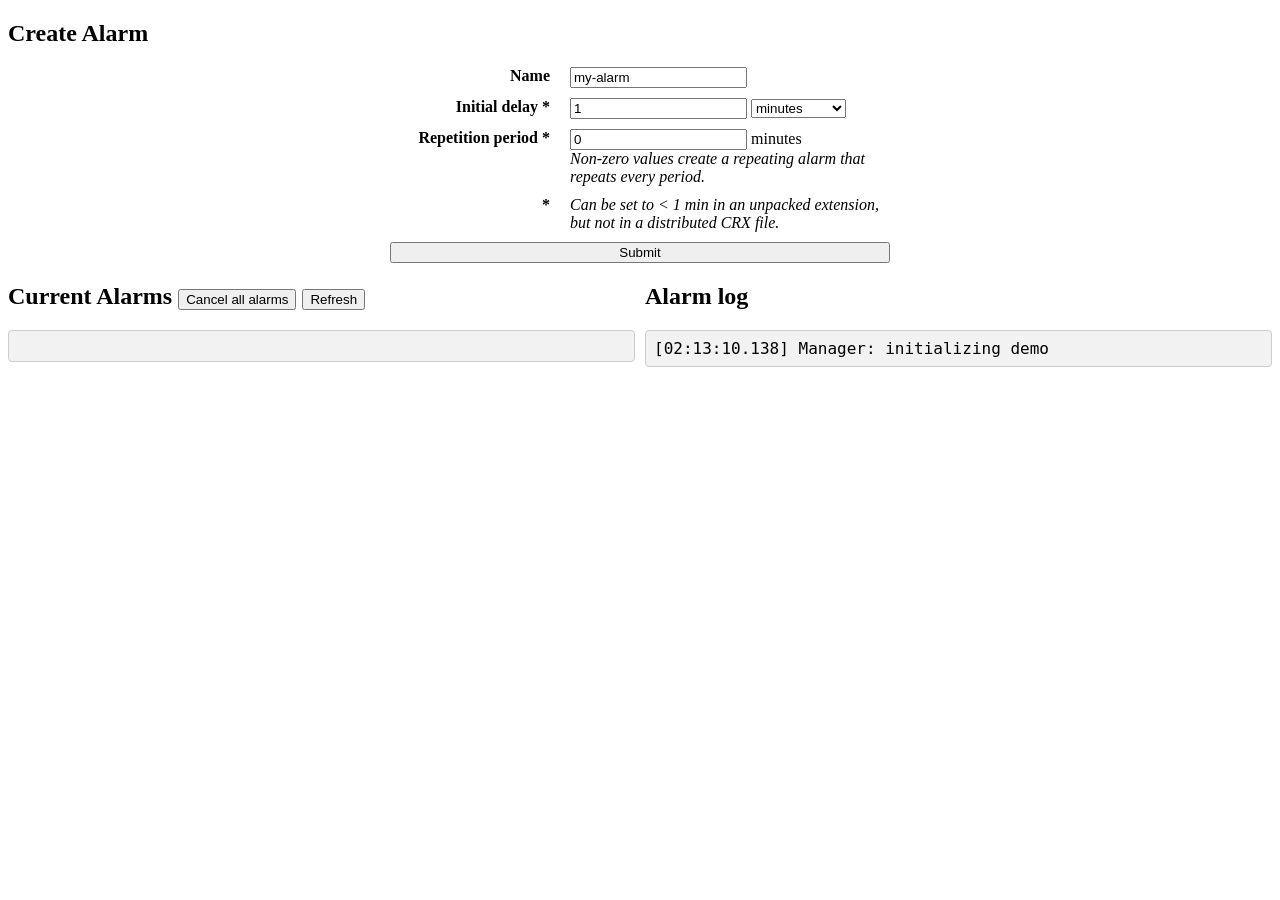
<file: chrome/_alarms/index.html>
<!DOCTYPE html>
<html lang="en">
<head>
  <meta charset="UTF-8">
  <meta http-equiv="X-UA-Compatible" content="IE=edge">
  <meta name="viewport" content="width=device-width, initial-scale=1.0">
  <title>Document</title>
  <link rel="stylesheet" href="index.css">
  <script defer src="index.js"></script>
</head>
<body>
  <section>
    <h2>Create Alarm</h2>
    <form class="create-alarm">
      <div class="create-alarm__label">Name</div>
      <div class="create-alarm__value">
        <input type="text" name="alarm-name" value="my-alarm">
      </div>

      <div class="create-alarm__label">Initial delay *</div>
      <div class="create-alarm__value">
        <input type="number" step="0.1" name="time-value" min="0" value=1>

        <select name="time-format">
          <option id="format-minutes" value="min" selected>minutes</option>
          <option id="format-ms" value="ms">milliseconds</option>
        </select>
      </div>

      <div class="create-alarm__label">Repetition period *</div>
      <div class="create-alarm__value">
        <input type="number" step="0.1" min="0" name="period" value="0"> minutes
        <br><i>Non-zero values create a repeating alarm that repeats every period.</i>
      </div>

      <div class="create-alarm__label">
        *
      </div>
      <div class="create-alarm__value">
        <i>Can be set to &lt; 1 min in an unpacked extension, but not in a distributed CRX file.</i>
      </div>

      <button type="submit" class="create-alarm__submit">Submit</button>
    </form>
  </section>


  <section class="col-2">
    <section class="">
      <h2>Current Alarms
        <div class="display-buttons">
          <button id="clear-display">Cancel all alarms</button>
          <button id="refresh-display" title="Clear display and re-recreate alarm UI">Refresh</button>
        </div>
      </h2>

      <pre class="alarm-display"></pre>
    </section>

    <section>
      <h2>Alarm log</h2>
      <pre class="alarm-log"></pre>
    </section>
  </section>
</body>
</html>
</file>
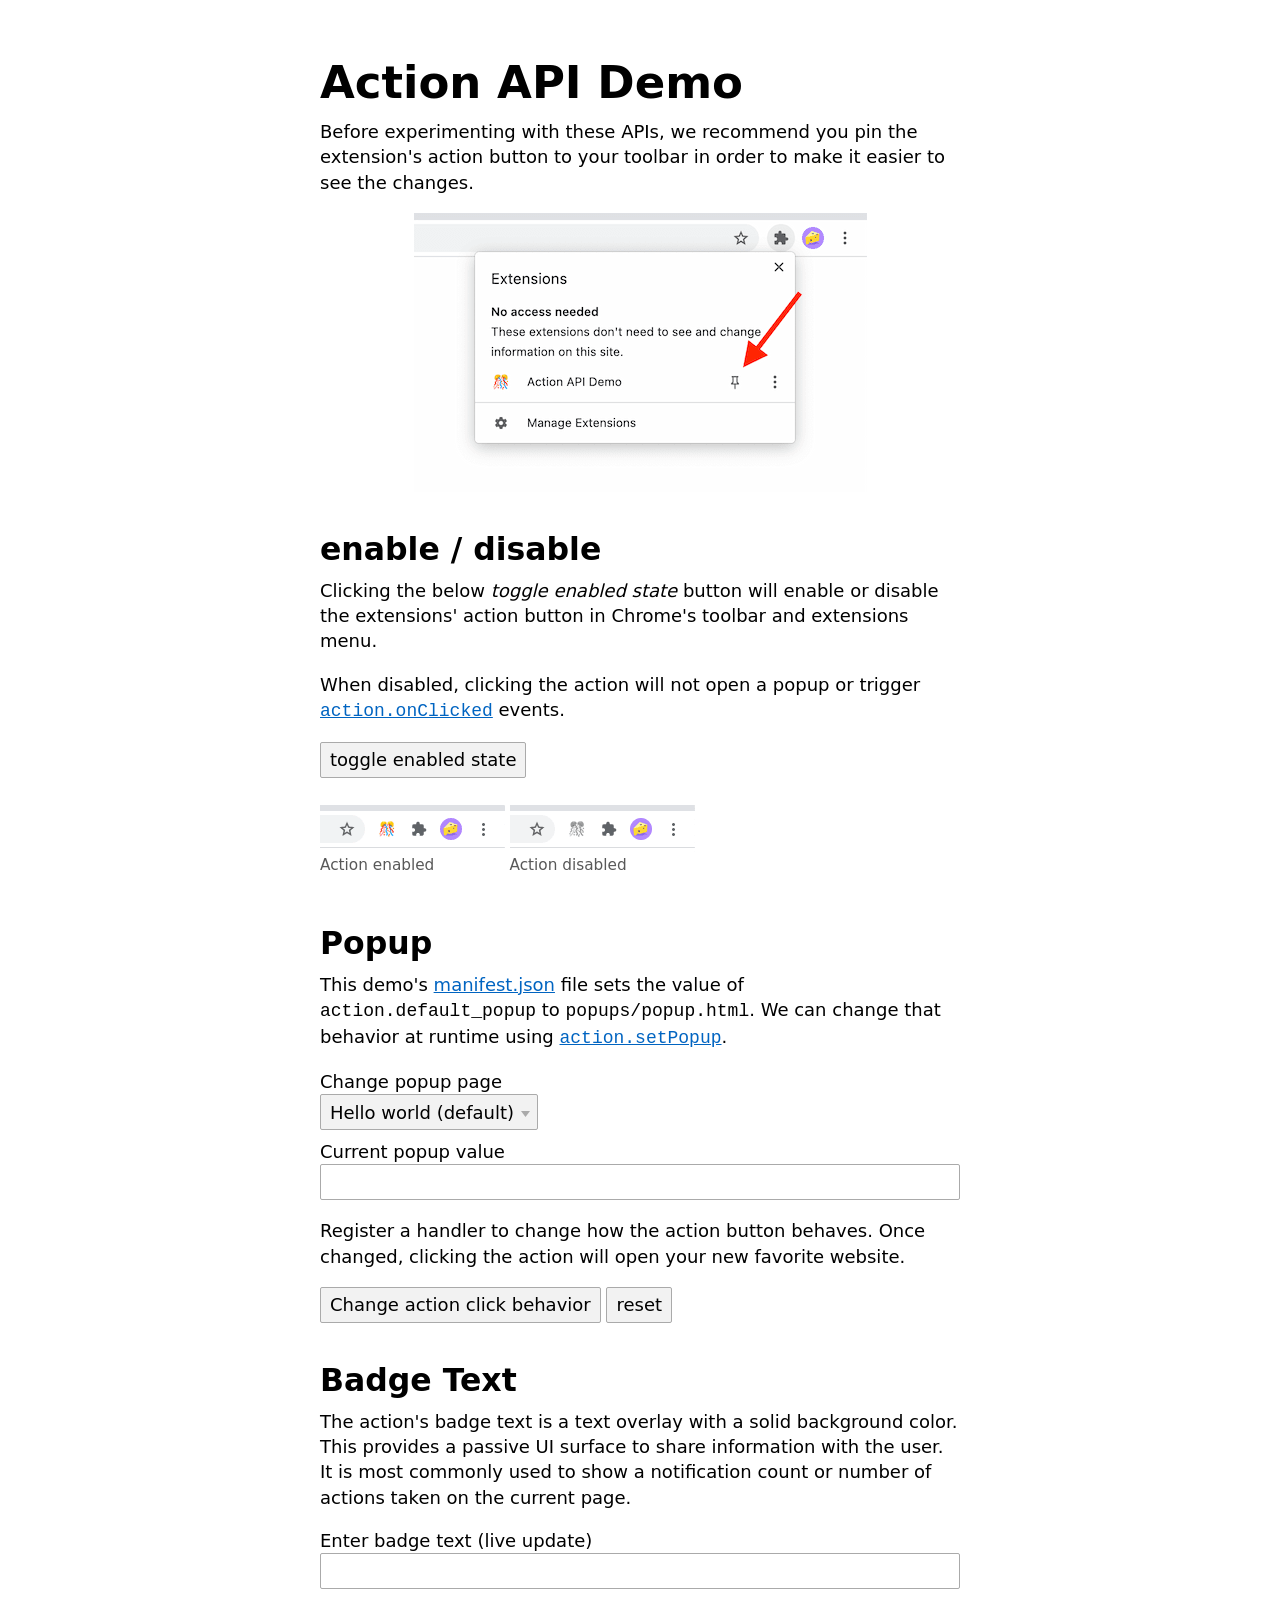
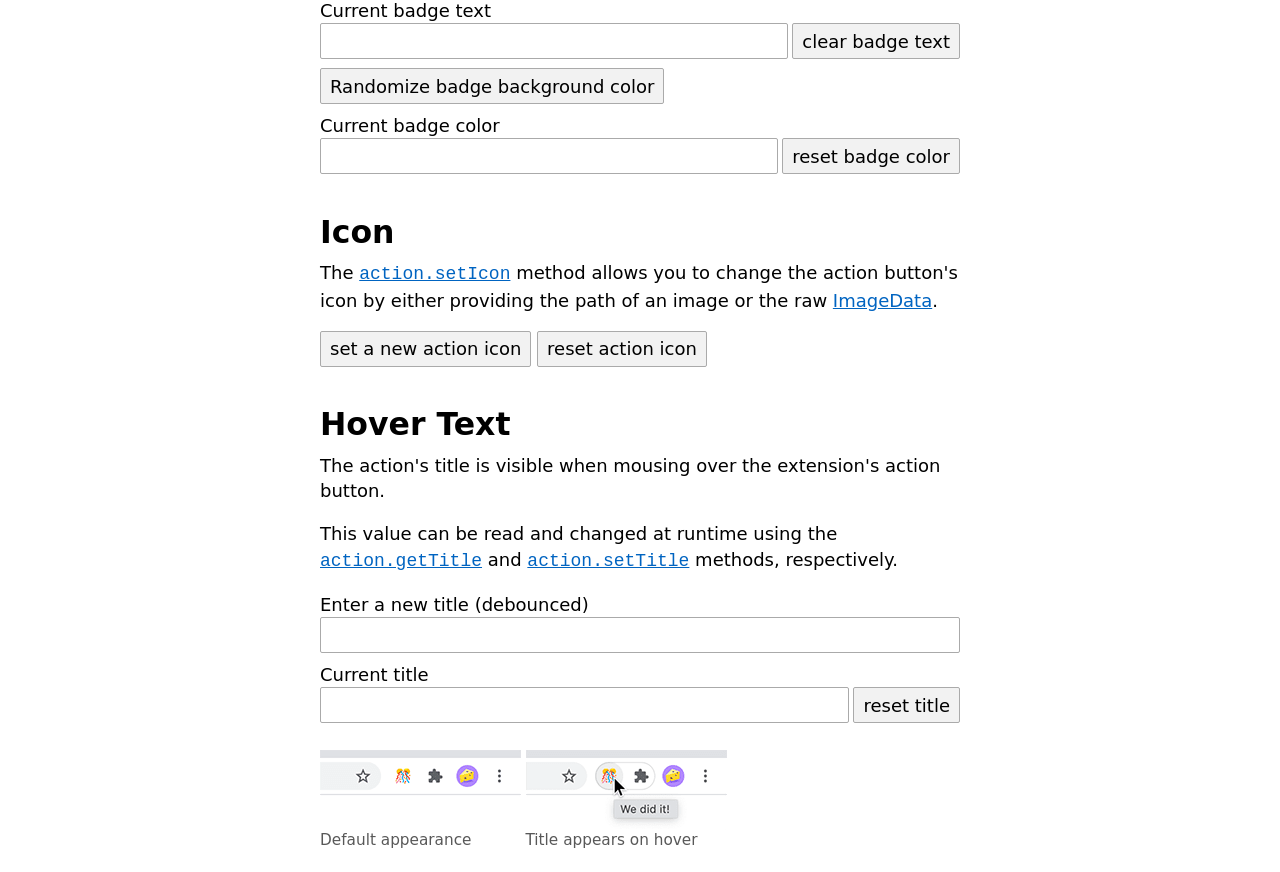
<file: chrome/_action/demo/index.html>
<!DOCTYPE html>
<html lang="en">
<head>
  <meta charset="UTF-8">
  <meta http-equiv="X-UA-Compatible" content="IE=edge">
  <meta name="viewport" content="width=device-width, initial-scale=1.0">
  <title>Document</title>
  <script defer src="index.js"></script>
  <link rel="stylesheet" href="../third-party/awsm/awsm.css">
  <link rel="stylesheet" href="index.css">
</head>
<body>
  <main>
    <section>
      <h1>Action API Demo</h1>
      <p>Before experimenting with these APIs, we recommend you pin the extension's action button to your
      toolbar in order to make it easier to see the changes. </p>
      <img src="../images/pin-action.png">
    </section>

    <section id="toggle-state">
      <h2>enable / disable</h2>

      <p>Clicking the below <em>toggle enabled state</em> button will enable or disable the extensions'
      action button in Chrome's toolbar and extensions menu.</p>

      <p>When disabled, clicking the action will not open a popup or trigger <a
      href="https://developer.chrome.com/docs/extensions/reference/action/#event-onClicked"><code>action.onClicked</code></a>
      events.</p>

      <button id="toggle-state-button">toggle enabled state</button>

      <div class="flex">
        <figure>
          <img src="../images/action-enabled.png">
          <figcaption>Action enabled</figcaption>
        </figure>
        <figure>
          <img src="../images/action-disabled.png">
          <figcaption>Action disabled</figcaption>
        </figure>
      </div>
    </section>

    <section id="popup">
      <h2>Popup</h2>

      <p>This demo's <a href="manifest.json">manifest.json</a> file sets the value of
      <code>action.default_popup</code> to <code>popups/popup.html</code>. We can change that behavior at runtime using <a
      href="https://developer.chrome.com/docs/extensions/reference/action/#method-setPopup"><code>action.setPopup</code></a>.</p>

      <label>
        Change popup page<br>
        <select id="popup-options">
          <option value="/popups/popup.html">Hello world (default)</option>
          <option value="/popups/a.html">A</option>
          <option value="/popups/b.html">B</option>
          <option value="">onClicked handler</option>
        </select>
      </label>

      <div class="spaced">
        <label>
          Current popup value
          <input type="text" id="current-popup-value" disabled>
        </label>
      </div>

      <p>Register a handler to change how the action button behaves. Once changed, clicking the
      action will open your new favorite website.</p>
      <button id="onclicked-button">Change action click behavior</button>
      <button id="onclicked-reset-button">reset</button>
    </section>

    <!-- badge -->

    <section id="badge-text">
      <h2>Badge Text</h2>

      <p>The action's badge text is a text overlay with a solid background color. This provides a
      passive UI surface to share information with the user. It is most commonly used to show a
      notification count or number of actions taken on the current page.</p>

      <div class="spaced">
        <label>
          Enter badge text (live update)<br>
          <input type="text" id="badge-text-input">
        </label>
      </div>

      <div class="flex">
        <label class="full-width">
          Current badge text
          <input type="text" id="current-badge-text" disabled>
        </label>
        <button id="clear-badge-button">clear badge text</button>
      </div>

      <div class="spaced">
        <button id="set-badge-background-color-button">Randomize badge background color</button>
      </div>

      <div class="flex">
        <label class="full-width">
          Current badge color
          <input type="text" id="current-badge-bg-color" disabled>
        </label>
        <button id="reset-badge-background-color-button">reset badge color</button>
      </div>

    </section>

    <!-- badge - icon -->

    <section id="setIcon">
      <h2>Icon</h2>

      <p>The <a
      href="https://developer.chrome.com/docs/extensions/reference/action/#method-setIcon"><code>action.setIcon</code></a>
      method allows you to change the action button's icon by either providing the path of an image
      or the raw <a href="https://developer.mozilla.org/en-US/docs/Web/API/ImageData">ImageData</a>.</p>

      <button id="set-icon-button">set a new action icon</button>
      <button id="reset-icon-button">reset action icon</button>
    </section>

    <!-- badge - hover text (title) -->

    <section id="title">
      <h2>Hover Text</h2>

      <p>The action's title is visible when mousing over the extension's action button.</p>

      <p>This value can be read and changed at runtime using the <a
      href="https://developer.chrome.com/docs/extensions/reference/action/#method-getTitle"><code>action.getTitle</code></a>
      and <a
      href="https://developer.chrome.com/docs/extensions/reference/action/#method-setTitle"><code>action.setTitle</code></a>
      methods, respectively.</p>

      <div class="spaced">
        <label>
          Enter a new title (debounced)<br>
          <input type="text" id="title-input">
        </label>
      </div>

      <div class="flex">
        <label class="full-width">
          Current title
          <input type="text" id="current-title" disabled>
        </label>
        <button id="reset-title-button">reset title</button>
      </div>

      <div class="flex">
        <figure>
          <img src="../images/title-no-hover.png">
          <figcaption>Default appearance</figcaption>
        </figure>
        <figure>
          <img src="../images/title-hover.png">
          <figcaption>Title appears on hover</figcaption>
        </figure>
    </section>
  </main>
</body>
</html>
</file>
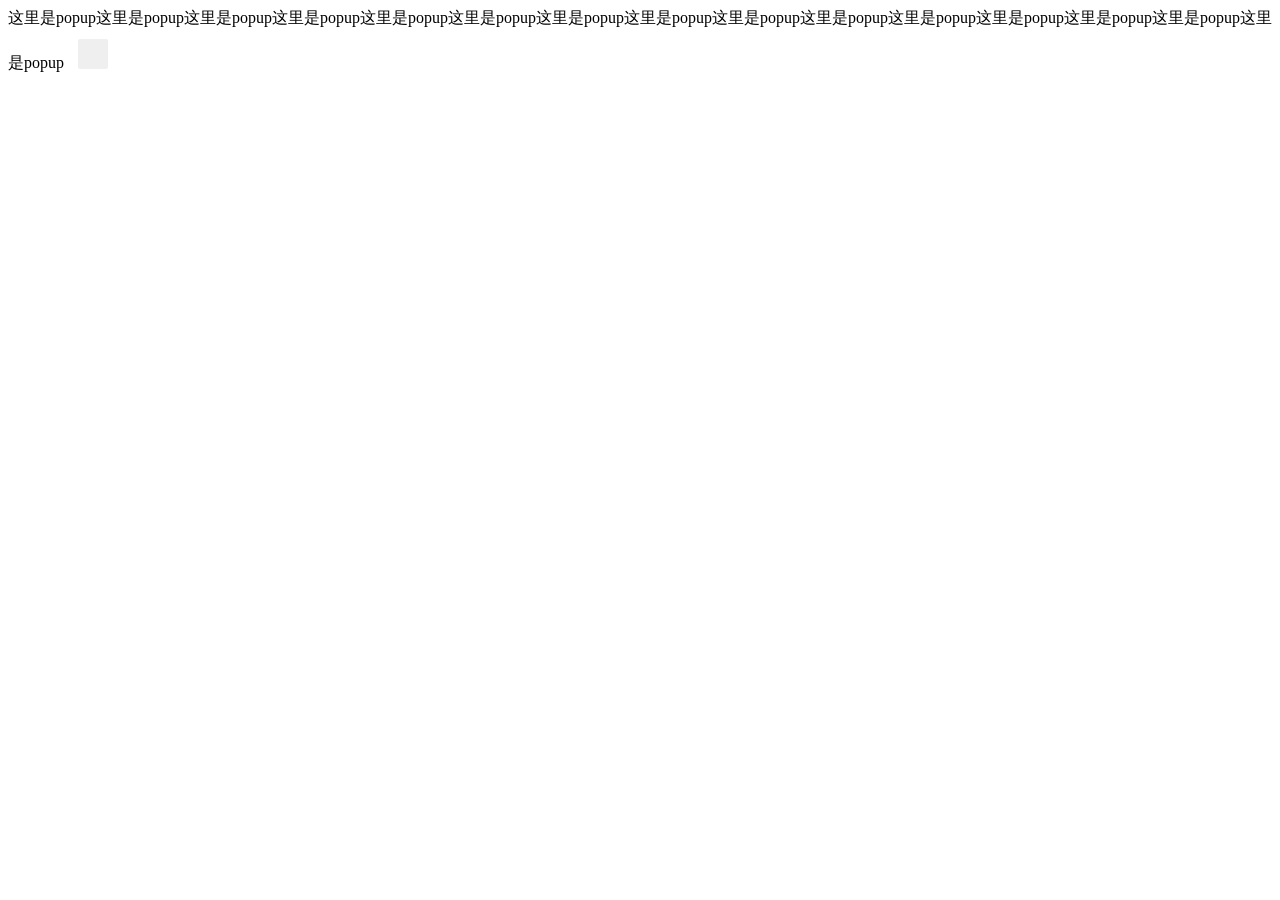
<file: chrome/_backgroundColor/popup/index.html>
<!DOCTYPE html>
<html lang="en">
  <head>
    <meta charset="UTF-8" />
    <link rel="stylesheet" href="index.css" />
  </head>
  <body>
    这里是popup这里是popup这里是popup这里是popup这里是popup这里是popup这里是popup这里是popup这里是popup这里是popup这里是popup这里是popup这里是popup这里是popup这里是popup
    <button id="changeColor"></button>
    <script src="index.js"></script>
  </body>
</html>
</file>
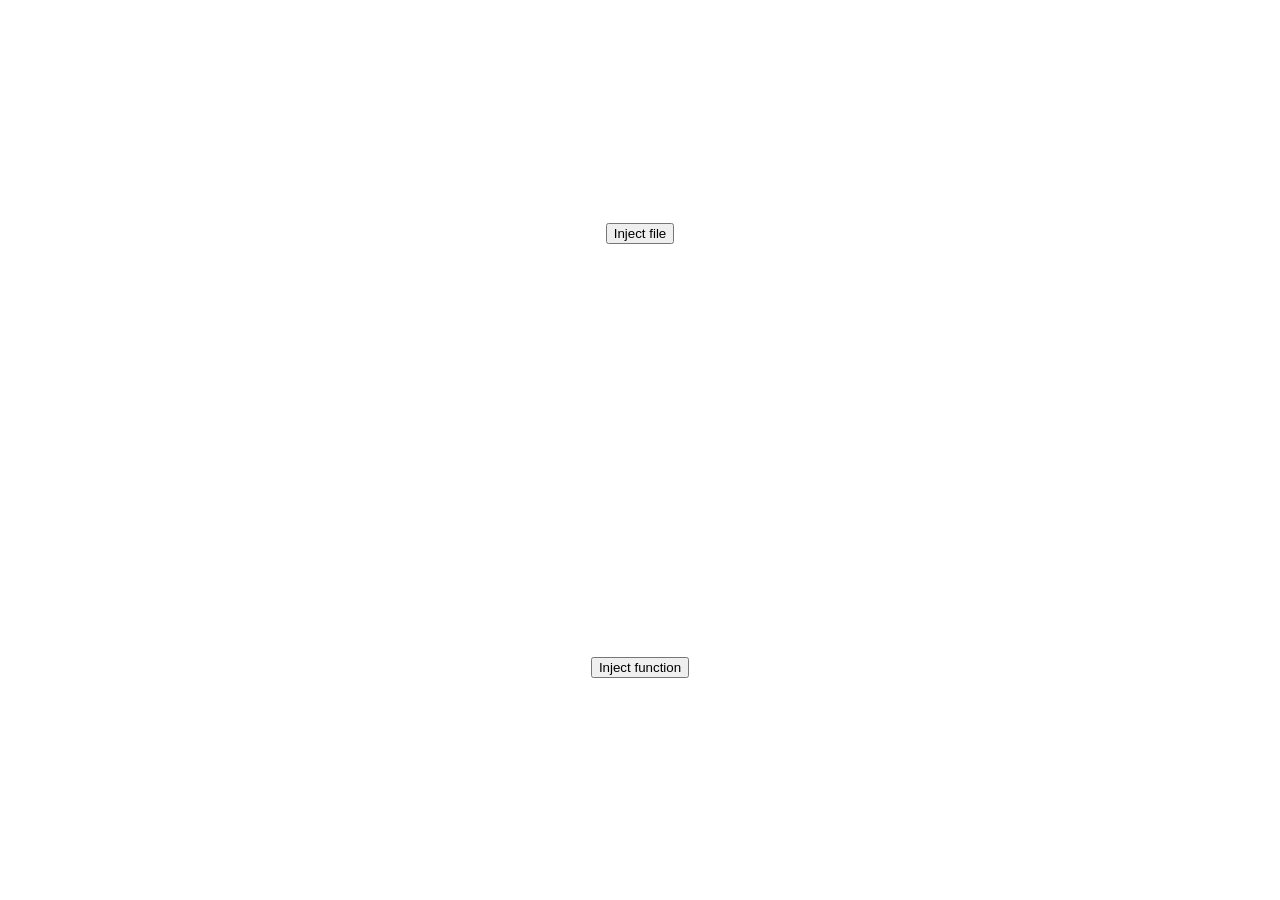
<file: chrome/_executeScript/popup/index.html>
<!DOCTYPE html>
<html lang="en">
<head>
  <meta charset="UTF-8">
  <meta http-equiv="X-UA-Compatible" content="IE=edge">
  <meta name="viewport" content="width=device-width, initial-scale=1.0">
  <title>Document</title>
  <link rel="stylesheet" href="index.css">
  <script src="index.js" defer></script>
</head>
<body>
  <main>
    <div>
      <button id="inject-file">Inject file</button>
    </div>
    <div>
      <button id="inject-function">Inject function</button>
    </div>
  </main>
</body>
</html>
</file>
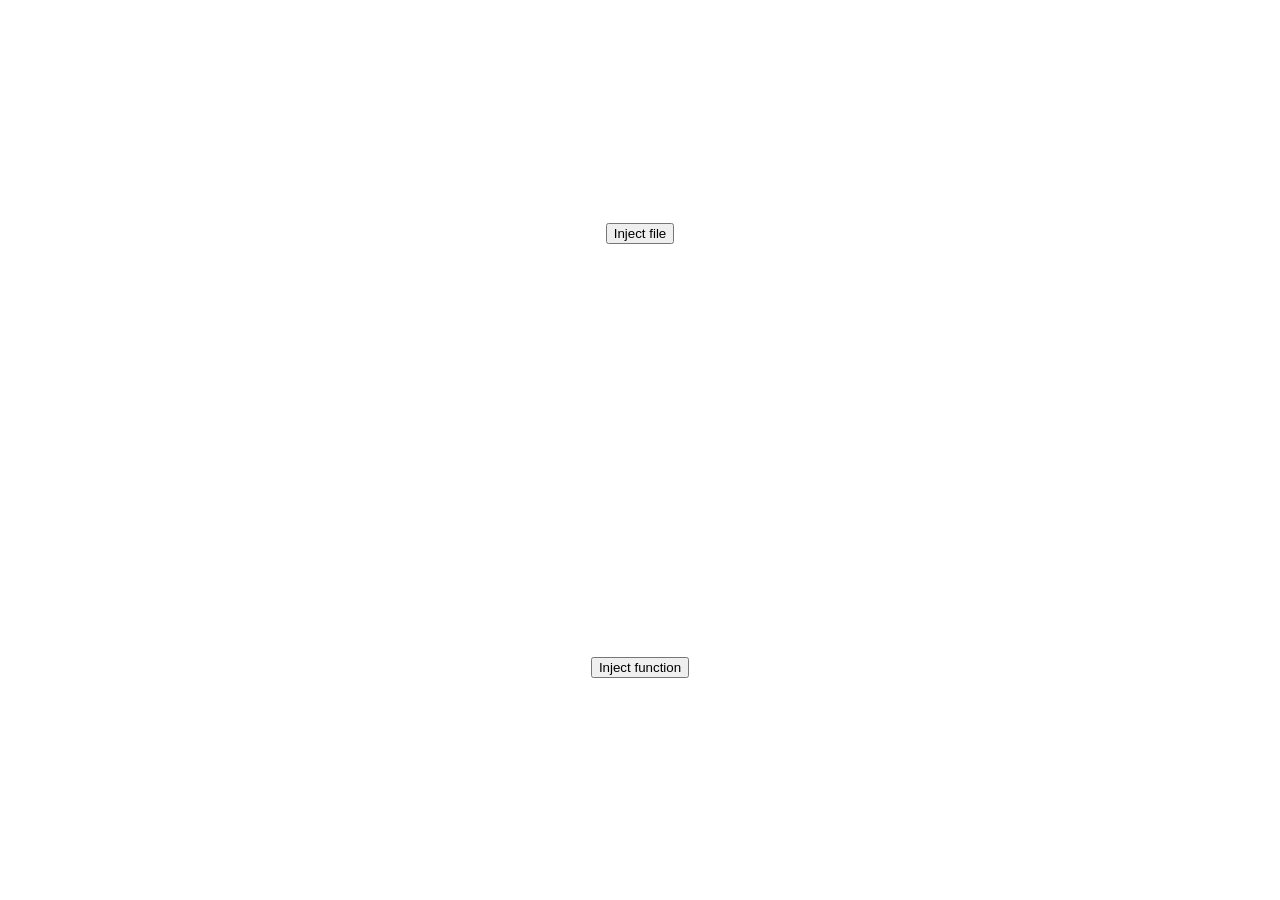
<file: chrome/content-scripts/popup.html>
<!DOCTYPE html>
<html lang="en">
<head>
  <meta charset="UTF-8">
  <meta http-equiv="X-UA-Compatible" content="IE=edge">
  <meta name="viewport" content="width=device-width, initial-scale=1.0">
  <title>Document</title>
  <link rel="stylesheet" href="popup.css">
  <script src="popup.js" defer></script>
</head>
<body>
  <main>
    <div>
      <button id="inject-file">Inject file</button>
    </div>
    <div>
      <button id="inject-function">Inject function</button>
    </div>
  </main>
</body>
</html>
</file>
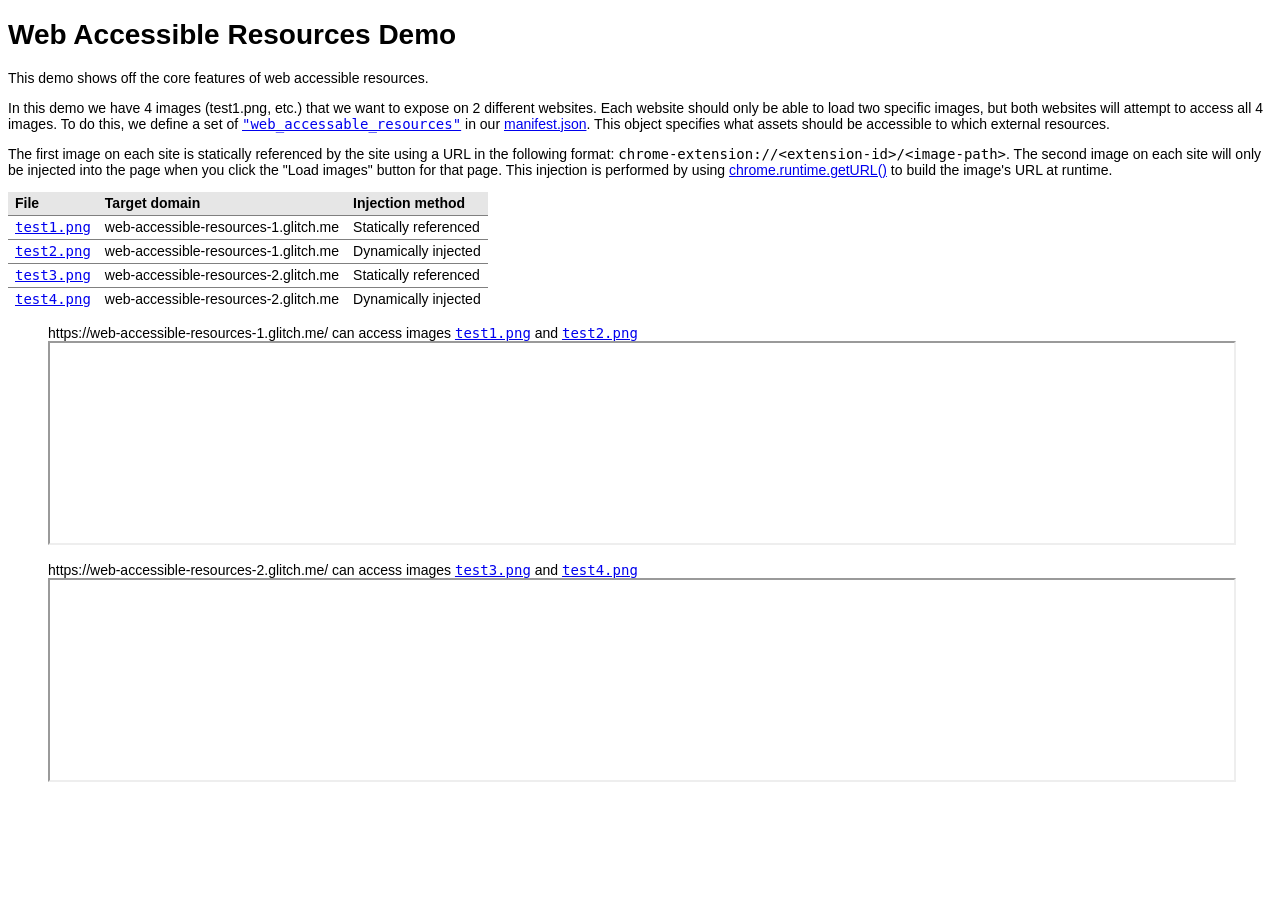
<file: chrome/web-accessible-resources/readme.html>
<!DOCTYPE html>
<html lang="en">
<head>
  <meta charset="UTF-8">
  <meta http-equiv="X-UA-Compatible" content="IE=edge">
  <meta name="viewport" content="width=device-width, initial-scale=1.0">
  <title>Web Accessible Resources - Readme</title>
  <style>
    body {
      font-family: Helvetica, Arial, sans-serif;
      font-size: 14px;
    }
    table {
      padding: 0;
      border-collapse: collapse;

    }
    th {
      background: hsl(0,0%,90%);
      padding: .25em .5em;
      text-align: left;
    }
    td {
      padding: .25em .5em;
      border-top: 1px solid hsl(0,0%,50%);
    }
  </style>
</head>
<body>
  <h1>Web Accessible Resources Demo</h1>
  <p>This demo shows off the core features of web accessible resources.</p>
  <p>In this demo we have 4 images (test1.png, etc.) that we want to expose on 2 different websites.
  Each website should only be able to load two specific images, but both websites will attempt to
  access all 4 images. To do this, we define a set of <a
  href="https://developer.chrome.com/docs/extensions/mv3/manifest/web_accessible_resources/"><code>"web_accessable_resources"</code></a>
  in our <a href="manifest.json">manifest.json</a>. This object specifies what assets should be
  accessible to which external resources.</p>

  <p>The first image on each site is statically referenced by the site using a URL in the following
  format: <code>chrome-extension://&lt;extension-id>/&lt;image-path></code>. The second image on
  each site will only be injected into the page when you click the "Load images" button for that
  page. This injection is performed by using <a
  href="https://developer.chrome.com/docs/extensions/reference/runtime/#method-getURL">chrome.runtime.getURL()</a>
  to build the image's URL at runtime.</p>

  <table>
    <thead>
      <tr>
        <th>File</th>
        <th>Target domain</th>
        <th>Injection method</th>
      </tr>
    </thead>
    <tbody>
      <tr>
        <td><code><a href="test1.png">test1.png</a></code></td>
        <td>web-accessible-resources-1.glitch.me</td>
        <td>Statically referenced</td>
      </tr>
      <tr>
        <td><code><a href="test2.png">test2.png</a></code></td>
        <td>web-accessible-resources-1.glitch.me</td>
        <td>Dynamically injected</td>
      </tr>
      <tr>
        <td><code><a href="test3.png">test3.png</a></code></td>
        <td>web-accessible-resources-2.glitch.me</td>
        <td>Statically referenced</td>
      </tr>
      <tr>
        <td><code><a href="test4.png">test4.png</a></code></td>
        <td>web-accessible-resources-2.glitch.me</td>
        <td>Dynamically injected</td>
      </tr>
    </tbody>
  </table>

  <figure>
    <figcaption>https://web-accessible-resources-1.glitch.me/ can access images
    <a href="test1.png"><code>test1.png</code></a> and <a
    href="test2.png"><code>test2.png</code></a></figcaption>
    <iframe src="https://web-accessible-resources-1.glitch.me/" width=100% height=200></iframe>
  </figure>
  <figure>
    <figcaption>https://web-accessible-resources-2.glitch.me/ can access images
      <a href="test3.png"><code>test3.png</code></a> and <a
      href="test4.png"><code>test4.png</code></a></figcaption>
    <iframe src="https://web-accessible-resources-2.glitch.me/" width=100% height=200></iframe>
  </figure>
</body>
</html>
</file>
<file: chrome/_alarms/index.css>
:root {
  --card-min-width: 20em;
  --card-max-width: 25em;
}

* {
  box-sizing: border-box;
}

body {
  font-size: 16px;
}

/* Alarm creation form */

.create-alarm {
  display: grid;
  grid-template-columns: minmax(100px, 1fr) minmax(150px, 2fr);
  column-gap: 20px;
  row-gap: 10px;

  max-width: 500px;
  margin: 0 auto;
}

.create-alarm__label {
  text-align: right;
  font-weight: bold;
}

.create-alarm__submit {
  grid-column: 1 / -1;
}

/* Alarm list and log wrapper */

.col-2 {
  display: grid;
  grid-template-columns: 1fr 1fr;
  column-gap: 10px;
}

.alarm-display,
.alarm-log {
  min-height: 2em;
  padding: .5em;
  background-color: hsl(0, 0%, 95%);
  border: 1px solid hsl(0, 0%, 80%);
  border-radius: 4px;
  padding: 0;
}

.alarm-log {
  white-space: pre-wrap;
}

.alarm-log > * {
  padding: .5em;
}

.alarm-log > *:not(:first-child) {
  border-top: 1px solid hsl(0, 0%, 70%);
}

.display-buttons {
  display: inline-block;
}

.alarm-row {
  padding: .5em;
  position: relative;
  border-top: 1px solid transparent;
  border-bottom: 1px solid transparent;
}

.alarm-row:hover,
.alarm-log > *:hover {
  background: hsl(190, 20%, 90%)
}

.alarm-row:not(:first-child) {
  margin-top: -1px;
}

.alarm-row:not(:first-child):hover {
  border-top: 1px solid hsl(0, 0%, 70%);
}

.alarm-row:not(:last-child):hover {
  border-bottom: 1px solid hsl(0, 0%, 70%);
}

.alarm-row__cancel-button {
  position: absolute;
  top: .5em;
  right: .5em;
}
</file>
<file: chrome/_action/third-party/awsm/awsm.css>
@charset "UTF-8";
/*!
 * awsm.css v3.0.7 (https://igoradamenko.github.io/awsm.css/)
 * Copyright 2015 Igor Adamenko <mail@igoradamenko.com> (https://igoradamenko.com)
 * Licensed under MIT (https://github.com/igoradamenko/awsm.css/blob/master/LICENSE.md)
 */
html{font-family:system-ui,-apple-system,BlinkMacSystemFont,"Segoe UI",Roboto,Oxygen,Ubuntu,Cantarell,"PT Sans","Open Sans","Fira Sans","Droid Sans","Helvetica Neue",Helvetica,Arial,sans-serif;font-size:100%;line-height:1.4;background:#fff;color:#000;-webkit-overflow-scrolling:touch}body{margin:1.2em;font-size:1rem}@media (min-width:20rem){body{font-size:calc(1rem + .00625*(100vw - 20rem))}}@media (min-width:40rem){body{font-size:1.125rem}}body article,body footer,body header,body main{position:relative;max-width:40rem;margin:0 auto}body>header{margin-bottom:3.5em}body>header h1{margin:0;font-size:1.5em}body>header p{margin:0;font-size:.85em}body>footer{margin-top:6em;padding-bottom:1.5em;text-align:center;font-size:.8rem;color:#aaa}details,nav{margin:1em 0}nav ul{list-style:none;margin:0;padding:0}nav li{display:inline-block;margin-right:1em;margin-bottom:.25em}nav li:last-child{margin-right:0}a,nav a:visited{color:#0064c1}article header h1 a:visited:hover,article header h2 a:visited:hover,nav a:hover{color:#f00000}ol,ul{margin-top:0;padding-top:0;padding-left:2.5em}article header h1+p,article header h2+p,ol li+li,ul li+li{margin-top:.25em}ol li>details,ul li>details{margin:0}p{margin:1em 0;-webkit-hyphens:auto;-ms-hyphens:auto;hyphens:auto}aside:first-child,form legend:first-child+label,p:first-child{margin-top:0}aside:last-child,p:last-child{margin-bottom:0}p+ol,p+ul{margin-top:-.75em}p img,p picture{float:right;margin-bottom:.5em;margin-left:.5em}p picture img{float:none;margin:0}blockquote,dd{padding-left:2.5em}dd{margin-bottom:1em;margin-left:0}dt{font-weight:700}blockquote{margin:0}aside{margin:.5em 0;font-style:italic;color:#aaa}@media (min-width:65rem){aside{position:absolute;right:-12.5rem;width:9.375rem;max-width:9.375rem;margin:0;padding-left:.5em;font-size:.8em;border-left:1px solid #f2f2f2}}section+section{margin-top:2em}h1,h2,h3,h4,h5,h6{margin:1.25em 0 0;line-height:1.2}h1:focus>a[href^="#"][id]:empty,h1:hover>a[href^="#"][id]:empty,h2:focus>a[href^="#"][id]:empty,h2:hover>a[href^="#"][id]:empty,h3:focus>a[href^="#"][id]:empty,h3:hover>a[href^="#"][id]:empty,h4:focus>a[href^="#"][id]:empty,h4:hover>a[href^="#"][id]:empty,h5:focus>a[href^="#"][id]:empty,h5:hover>a[href^="#"][id]:empty,h6:focus>a[href^="#"][id]:empty,h6:hover>a[href^="#"][id]:empty{opacity:1}figure+p,h1+details,h1+p,h2+details,h2+p,h3+details,h3+p,h4+details,h4+p,h5+details,h5+p,h6+details,h6+p{margin-top:.5em}h1>a[href^="#"][id]:empty,h2>a[href^="#"][id]:empty,h3>a[href^="#"][id]:empty,h4>a[href^="#"][id]:empty,h5>a[href^="#"][id]:empty,h6>a[href^="#"][id]:empty{position:absolute;left:-.65em;opacity:0;text-decoration:none;font-weight:400;line-height:1;color:#aaa}@media (min-width:40rem){h1>a[href^="#"][id]:empty,h2>a[href^="#"][id]:empty,h3>a[href^="#"][id]:empty,h4>a[href^="#"][id]:empty,h5>a[href^="#"][id]:empty,h6>a[href^="#"][id]:empty{left:-.8em}}h1>a[href^="#"][id]:empty:focus,h1>a[href^="#"][id]:empty:hover,h1>a[href^="#"][id]:empty:target,h2>a[href^="#"][id]:empty:focus,h2>a[href^="#"][id]:empty:hover,h2>a[href^="#"][id]:empty:target,h3>a[href^="#"][id]:empty:focus,h3>a[href^="#"][id]:empty:hover,h3>a[href^="#"][id]:empty:target,h4>a[href^="#"][id]:empty:focus,h4>a[href^="#"][id]:empty:hover,h4>a[href^="#"][id]:empty:target,h5>a[href^="#"][id]:empty:focus,h5>a[href^="#"][id]:empty:hover,h5>a[href^="#"][id]:empty:target,h6>a[href^="#"][id]:empty:focus,h6>a[href^="#"][id]:empty:hover,h6>a[href^="#"][id]:empty:target{opacity:1;box-shadow:none;color:#000}h1>a[href^="#"][id]:empty:target:focus,h2>a[href^="#"][id]:empty:target:focus,h3>a[href^="#"][id]:empty:target:focus,h4>a[href^="#"][id]:empty:target:focus,h5>a[href^="#"][id]:empty:target:focus,h6>a[href^="#"][id]:empty:target:focus{outline:0}h1>a[href^="#"][id]:empty::before,h2>a[href^="#"][id]:empty::before,h3>a[href^="#"][id]:empty::before,h4>a[href^="#"][id]:empty::before,h5>a[href^="#"][id]:empty::before,h6>a[href^="#"][id]:empty::before{content:"§ "}h1{font-size:2.5em}h2{font-size:1.75em}h3{font-size:1.25em}h4{font-size:1.15em}a abbr,h5,h6{font-size:1em}h6{margin-top:1em}article+article{margin-top:4em}article header p{font-size:.6em;color:#aaa}article header p+h1,article header p+h2{margin-top:-.25em}article header h1 a,article header h2 a{color:#000}article header h1 a:visited,article header h2 a:visited,h6,legend{color:#aaa}article>footer{margin-top:1.5em;font-size:.85em}a:visited{color:#8d39d0}a:active,a:hover{outline-width:0}a:hover{color:#f00000}abbr{margin-right:-.075em;text-decoration:none;-webkit-hyphens:none;-ms-hyphens:none;hyphens:none;letter-spacing:.075em;font-size:.9em}img,picture{display:block;max-width:100%;margin:0 auto}audio,video{width:100%;max-width:100%}figure{margin:1em 0 .5em;padding:0}figure figcaption{opacity:.65;font-size:.85em}table{display:inline-block;border-spacing:0;border-collapse:collapse;overflow-x:auto;max-width:100%;text-align:left;vertical-align:top;background:linear-gradient(rgba(0,0,0,.15) 0%,rgba(0,0,0,.15) 100%) 0 0,linear-gradient(rgba(0,0,0,.15) 0%,rgba(0,0,0,.15) 100%) 100% 0;background-attachment:scroll,scroll;background-size:1px 100%,1px 100%;background-repeat:no-repeat,no-repeat}table caption{font-size:.9em;background:#fff}table td,table th{padding:.35em .75em;vertical-align:top;font-size:.9em;border:1px solid #f2f2f2;border-top:0;border-left:0}table td:first-child,table th:first-child{padding-left:0;background-image:linear-gradient(to right,#fff 50%,rgba(255,255,255,0) 100%);background-size:2px 100%;background-repeat:no-repeat}table td:last-child,table th:last-child{padding-right:0;border-right:0;background-image:linear-gradient(to left,#fff 50%,rgba(255,255,255,0) 100%);background-position:100% 0;background-size:2px 100%;background-repeat:no-repeat}table td:only-child,table th:only-child{background-image:linear-gradient(to right,#fff 50%,rgba(255,255,255,0) 100%),linear-gradient(to left,#fff 50%,rgba(255,255,255,0) 100%);background-position:0 0,100% 0;background-size:2px 100%,2px 100%;background-repeat:no-repeat,no-repeat}table th{line-height:1.2}form{margin-right:auto;margin-left:auto}@media (min-width:40rem){form{max-width:80%}}form label,form select,output{display:block}form label:not(:first-child){margin-top:1em}form p label{display:inline}form p label+label{margin-left:1em}form input[type],form select,form textarea{margin-bottom:1em}form input[type=checkbox],form input[type=radio]{margin-bottom:0}button,fieldset{margin:0;border:1px solid #aaa}fieldset{padding:.5em 1em}button{outline:0;box-sizing:border-box;height:2em;padding:calc(.25em - 1px) .5em;font-family:inherit;font-size:1em;border-radius:2px;background:#fff;display:inline-block;width:auto;background:#f2f2f2;color:#000;cursor:pointer}button:focus,input[type=email]:focus,input[type=month]:focus,input[type=number]:focus,input[type=password]:focus,input[type=search]:focus,input[type=tel]:focus,input[type=text]:focus,input[type=time]:focus,input[type=url]:focus,input[type=week]:focus,input[type^=date]:focus,select:focus{border:1px solid #000}button:not([disabled]):hover,input[type=button]:not([disabled]):hover,input[type=file]:not([disabled]):hover,input[type=reset]:not([disabled]):hover,input[type=submit]:not([disabled]):hover,select:not([disabled]):hover{border:1px solid #000}button:active,select:active{background-color:#aaa}button[disabled],select[disabled]{color:#aaa;cursor:not-allowed}select{outline:0;box-sizing:border-box;height:2em;margin:0;padding:calc(.25em - 1px) .5em;font-family:inherit;font-size:1em;border:1px solid #aaa;border-radius:2px;background:#fff;display:inline-block;width:auto;background:#f2f2f2;color:#000;cursor:pointer;padding-right:1.2em;background-position:top 55% right .35em;background-size:.5em;background-repeat:no-repeat;-webkit-appearance:none;-moz-appearance:none;appearance:none;background-image:url("data:image/svg+xml,%3Csvg xmlns='http://www.w3.org/2000/svg' viewBox='0 0 3 2'%3E%3Cpath fill='rgb(170, 170, 170)' fill-rule='nonzero' d='M1.5 2L3 0H0z'/%3E%3C/svg%3E")}select:not([disabled]):focus,select:not([disabled]):hover{background-image:url("data:image/svg+xml,%3Csvg xmlns='http://www.w3.org/2000/svg' viewBox='0 0 3 2'%3E%3Cpath fill='rgb(0, 0, 0)' fill-rule='nonzero' d='M1.5 2L3 0H0z'/%3E%3C/svg%3E")}input[type=email],input[type=month],input[type=number],input[type=password],input[type=search],input[type=tel],input[type=text],input[type=time],input[type=url],input[type=week],input[type^=date]{outline:0;box-sizing:border-box;height:2em;margin:0;padding:calc(.25em - 1px) .5em;font-family:inherit;font-size:1em;border:1px solid #aaa;border-radius:2px;background:#fff;color:#000;display:block;width:100%;line-height:calc(2em - 1px*2 - (.25em - 1px)*2);-webkit-appearance:none;-moz-appearance:none;appearance:none}input[type=email]::-moz-placeholder,input[type=month]::-moz-placeholder,input[type=number]::-moz-placeholder,input[type=password]::-moz-placeholder,input[type=search]::-moz-placeholder,input[type=tel]::-moz-placeholder,input[type=text]::-moz-placeholder,input[type=time]::-moz-placeholder,input[type=url]::-moz-placeholder,input[type=week]::-moz-placeholder,input[type^=date]::-moz-placeholder{color:#aaa}input[type=email]::-webkit-input-placeholder,input[type=month]::-webkit-input-placeholder,input[type=number]::-webkit-input-placeholder,input[type=password]::-webkit-input-placeholder,input[type=search]::-webkit-input-placeholder,input[type=tel]::-webkit-input-placeholder,input[type=text]::-webkit-input-placeholder,input[type=time]::-webkit-input-placeholder,input[type=url]::-webkit-input-placeholder,input[type=week]::-webkit-input-placeholder,input[type^=date]::-webkit-input-placeholder{color:#aaa}input[type=email]:-ms-input-placeholder,input[type=month]:-ms-input-placeholder,input[type=number]:-ms-input-placeholder,input[type=password]:-ms-input-placeholder,input[type=search]:-ms-input-placeholder,input[type=tel]:-ms-input-placeholder,input[type=text]:-ms-input-placeholder,input[type=time]:-ms-input-placeholder,input[type=url]:-ms-input-placeholder,input[type=week]:-ms-input-placeholder,input[type^=date]:-ms-input-placeholder{color:#aaa}input[type=button],input[type=reset],input[type=submit]{outline:0;box-sizing:border-box;height:2em;margin:0;padding:calc(.25em - 1px) .5em;font-family:inherit;font-size:1em;border:1px solid #aaa;border-radius:2px;background:#fff;display:inline-block;width:auto;background:#f2f2f2;color:#000;cursor:pointer;-webkit-appearance:none;-moz-appearance:none;appearance:none}input[type=button]:focus,input[type=reset]:focus,input[type=submit]:focus{border:1px solid #000}input[type=button]:active,input[type=reset]:active,input[type=submit]:active{background-color:#aaa}input[type=button][disabled],input[type=reset][disabled],input[type=submit][disabled]{color:#aaa;cursor:not-allowed}input[type=color]{outline:0;box-sizing:border-box;height:2em;margin:0;padding:calc(.25em - 1px) .5em;font-family:inherit;font-size:1em;border:1px solid #aaa;border-radius:2px;background:#fff;color:#000;display:block;line-height:calc(2em - 1px*2 - (.25em - 1px)*2);-webkit-appearance:none;-moz-appearance:none;appearance:none;width:6em}input[type=color]:focus{border:1px solid #000}input[type=color]::-moz-placeholder,textarea::-moz-placeholder{color:#aaa}input[type=color]::-webkit-input-placeholder,textarea::-webkit-input-placeholder{color:#aaa}input[type=color]:-ms-input-placeholder{color:#aaa}input[type=color]:hover{border:1px solid #000}input[type=file]{outline:0;box-sizing:border-box;margin:0;padding:calc(.25em - 1px) .5em;font-family:inherit;border:1px solid #aaa;border-radius:2px;background:#fff;background:#f2f2f2;color:#000;cursor:pointer;display:block;width:100%;height:auto;padding:.75em .5em;font-size:12px;line-height:1}input[type=file]:focus,textarea:focus{border:1px solid #000}input[type=file]:active{background-color:#aaa}input[type=file][disabled]{color:#aaa;cursor:not-allowed}input[type=checkbox],input[type=radio]{margin:-.2em .75em 0 0;vertical-align:middle}textarea{outline:0;box-sizing:border-box;margin:0;padding:calc(.25em - 1px) .5em;font-family:inherit;font-size:1em;border:1px solid #aaa;border-radius:2px;background:#fff;color:#000;display:block;width:100%;line-height:calc(2em - 1px*2 - (.25em - 1px)*2);-webkit-appearance:none;-moz-appearance:none;appearance:none;height:4.5em;resize:vertical;padding-top:.5em;padding-bottom:.5em}textarea:-ms-input-placeholder{color:#aaa}code,kbd,samp,var{font-family:Consolas,"Lucida Console",Monaco,monospace;font-style:normal}pre{overflow-x:auto;font-size:.8em;background:linear-gradient(rgba(0,0,0,.15) 0%,rgba(0,0,0,.15) 100%) 0 0,linear-gradient(rgba(0,0,0,.15) 0%,rgba(0,0,0,.15) 100%) 100% 0;background-attachment:scroll,scroll;background-size:1px 100%,1px 100%;background-repeat:no-repeat,no-repeat}pre>code,summary{display:inline-block}pre>code{overflow-x:visible;box-sizing:border-box;min-width:100%;border-right:3px solid #fff;border-left:1px solid #fff}hr{height:1px;margin:2em 0;border:0;background:#f2f2f2}details[open]{padding-bottom:.5em;border-bottom:1px solid #f2f2f2}summary{font-weight:700;border-bottom:1px dashed;cursor:pointer}noscript{color:#d00000}::selection{background:rgba(0,100,193,.25)}
</file>
<file: chrome/_action/demo/index.css>
p {
  hyphens: initial;
}

.flex {
  display: flex;
  gap: .25em;
  margin: .5em 0;
  align-items: flex-end;
}

.spaced {
  margin: .5em 0;
}

.full-width {
  width: 100%;
}

button {
  white-space: nowrap;
}
</file>
<file: chrome/_backgroundColor/popup/index.css>
button {
  height: 30px;
  width: 30px;
  outline: none;
  margin: 10px;
  border: none;
  border-radius: 2px;
}

button.current {
  box-shadow: 0 0 0 2px white, 0 0 0 4px black;
}
</file>
<file: chrome/_executeScript/popup/index.css>
* {
  box-sizing: border-box;
}
html,
body,
main {
  height: 100%;
  margin: 0;
  padding: 0;
}
body {
  min-width: 20em;
  min-height: 10em;
}
main {
  padding: 1em .5em;
  display: grid;
  place-items: center;
}
</file>
<file: chrome/content-scripts/popup.css>
* {
  box-sizing: border-box;
}
html,
body,
main {
  height: 100%;
  margin: 0;
  padding: 0;
}
body {
  min-width: 20em;
  min-height: 10em;
}
main {
  padding: 1em .5em;
  display: grid;
  place-items: center;
}
</file>
